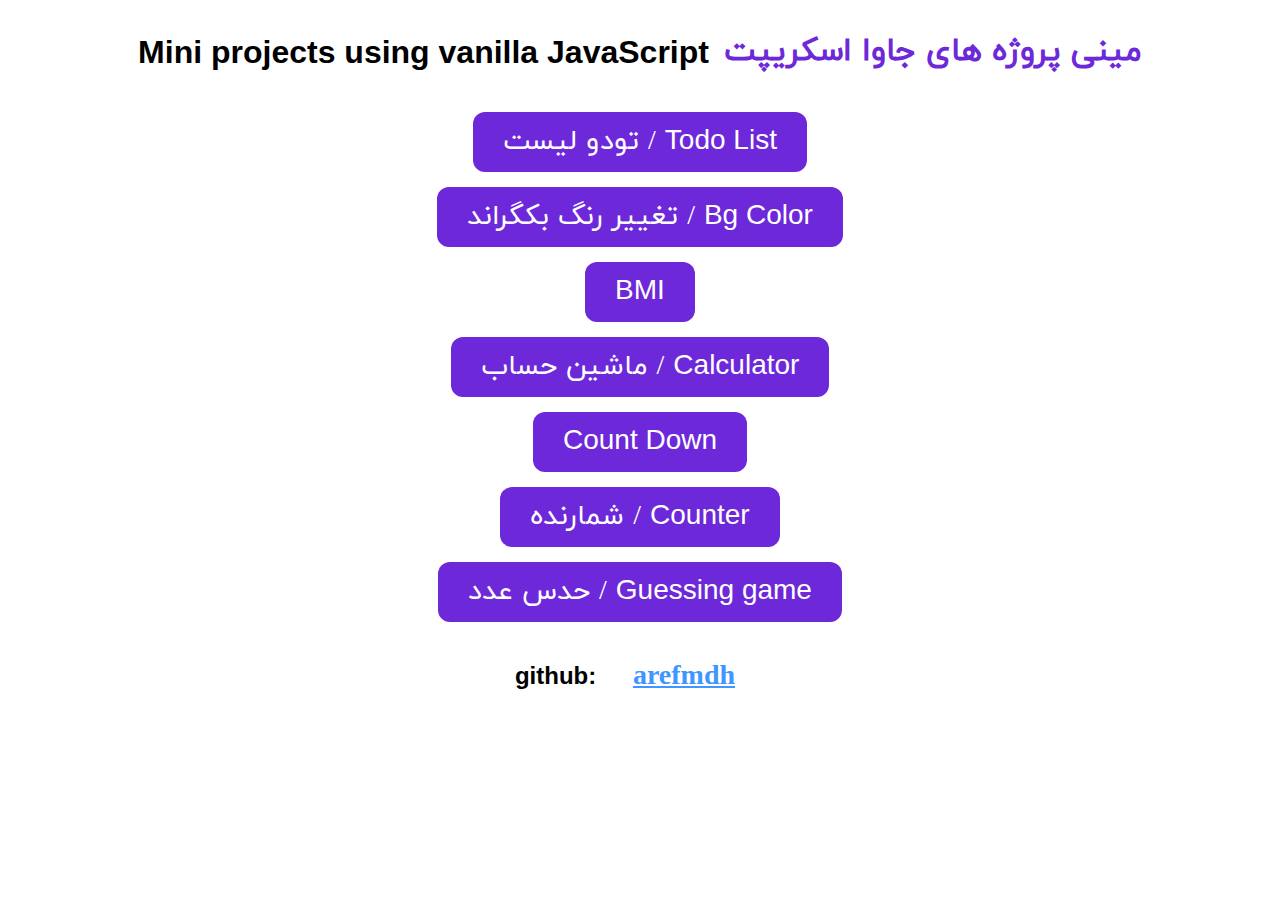
<file: index.html>
<!DOCTYPE html>
<html lang="en">
    <head>
        <meta charset="UTF-8" />
        <meta name="viewport" content="width=device-width, initial-scale=1.0" />
        <title>Aref Mini Projects</title>
        <link rel="stylesheet" href="./style.css" />
    </head>
    <body>
        <div class="container">
            <div
                style="
                    display: flex;
                    gap: 15px;
                    align-items: center;
                    justify-content: center;
                "
            >
                <h1
                    style="
                        font-family: 'Lucida Sans', 'Lucida Sans Regular',
                            'Lucida Grande', 'Lucida Sans Unicode', Geneva,
                            Verdana, sans-serif;
                    "
                >
                    Mini projects using vanilla JavaScript
                </h1>
                <h1 style="color: #6d28d9">مینی پروژه های جاوا اسکریپت</h1>
            </div>
            <div class="btns">
                <button>
                    <a href="./toDoListProject/main.html"
                        >تودو لیست /
                        <span
                            style="
                                font-family: 'Lucida Sans',
                                    'Lucida Sans Regular', 'Lucida Grande',
                                    'Lucida Sans Unicode', Geneva, Verdana,
                                    sans-serif;
                            "
                            >Todo List</span
                        ></a
                    ></button
                ><button>
                    <a href="./bgColor/main.html"
                        >تغییر رنگ بکگراند /
                        <span
                            style="
                                font-family: 'Lucida Sans',
                                    'Lucida Sans Regular', 'Lucida Grande',
                                    'Lucida Sans Unicode', Geneva, Verdana,
                                    sans-serif;
                            "
                            >Bg Color</span
                        ></a
                    >
                </button>
                <button>
                    <a href="./BMI/main.html">
                        <span
                            style="
                                font-family: 'Lucida Sans',
                                    'Lucida Sans Regular', 'Lucida Grande',
                                    'Lucida Sans Unicode', Geneva, Verdana,
                                    sans-serif;
                            "
                            >BMI</span
                        ></a
                    >
                </button>
                <button>
                    <a href="./calculator/main.html"
                        >ماشین حساب /
                        <span
                            style="
                                font-family: 'Lucida Sans',
                                    'Lucida Sans Regular', 'Lucida Grande',
                                    'Lucida Sans Unicode', Geneva, Verdana,
                                    sans-serif;
                            "
                            >Calculator</span
                        ></a
                    >
                </button>
                <button>
                    <a href="./countDown/main.html"
                        ><span
                            style="
                                font-family: 'Lucida Sans',
                                    'Lucida Sans Regular', 'Lucida Grande',
                                    'Lucida Sans Unicode', Geneva, Verdana,
                                    sans-serif;
                            "
                            >Count Down</span
                        ></a
                    >
                </button>
                <button>
                    <a href="./counter/main.html"
                        >شمارنده /
                        <span
                            style="
                                font-family: 'Lucida Sans',
                                    'Lucida Sans Regular', 'Lucida Grande',
                                    'Lucida Sans Unicode', Geneva, Verdana,
                                    sans-serif;
                            "
                            >Counter</span
                        ></a
                    >
                </button>
                <button>
                    <a href="./guessingNum/main.html"
                        >حدس عدد /
                        <span
                            style="
                                font-family: 'Lucida Sans',
                                    'Lucida Sans Regular', 'Lucida Grande',
                                    'Lucida Sans Unicode', Geneva, Verdana,
                                    sans-serif;
                            "
                            >Guessing game</span
                        ></a
                    >
                </button>
            </div>
            <div
                style="
                    font-family: 'Gill Sans', 'Gill Sans MT', Calibri,
                        'Trebuchet MS', sans-serif;
                "
            >
                <h2>
                    github:
                    <a
                        style="color: #4096ff; text-decoration: underline"
                        href="https://github.com/arefmdh/miniProjects"
                        >arefmdh</a
                    >
                </h2>
            </div>
        </div>
    </body>
</html>
</file>
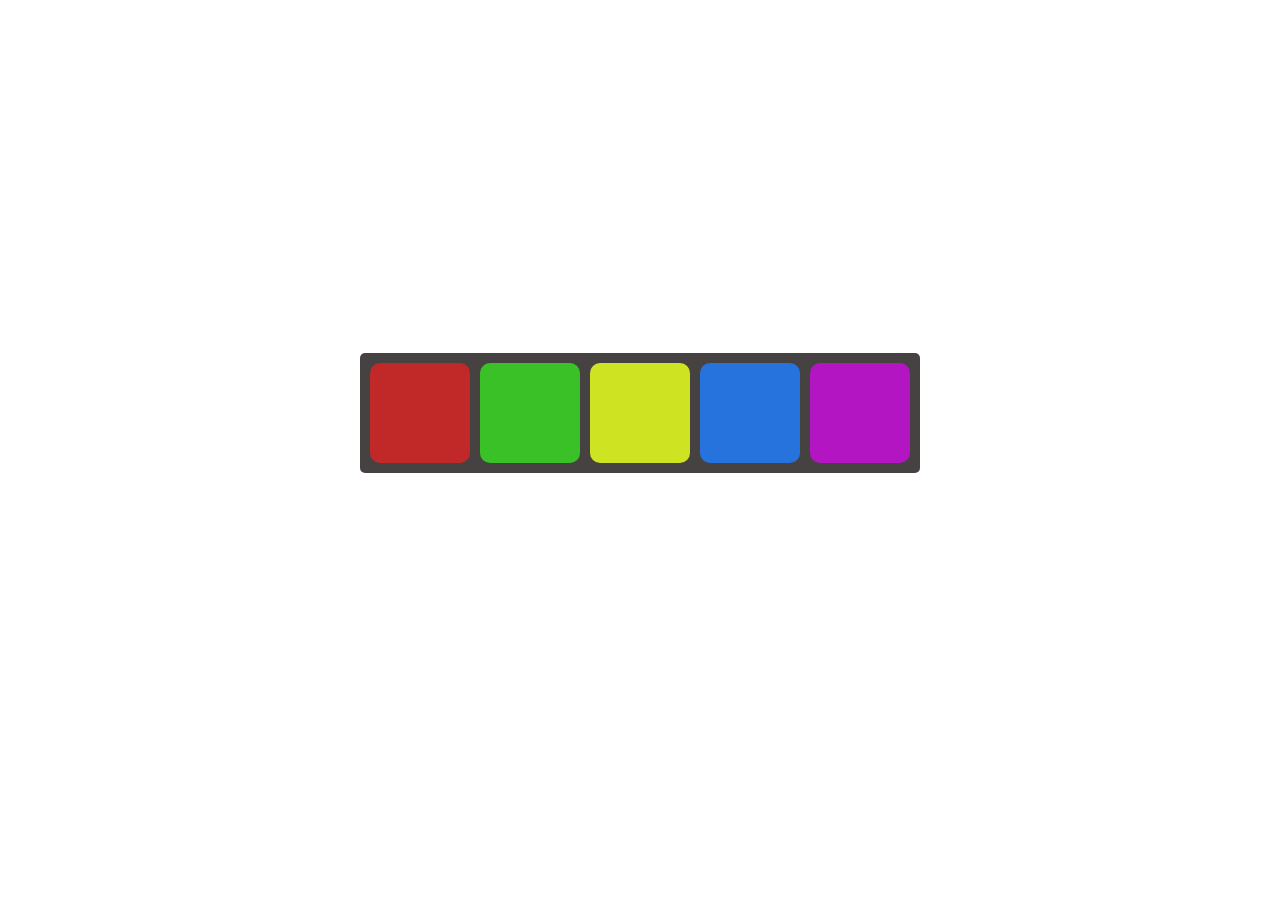
<file: bgColor/main.html>
<!DOCTYPE html>
<html lang="en">
  <head>
    <meta charset="UTF-8" />
    <meta http-equiv="X-UA-Compatible" content="IE=edge" />
    <meta name="viewport" content="width=device-width, initial-scale=1.0" />
    <link rel="stylesheet" href="./style.css" />
    <title>BG Color</title>
  </head>
  <body>
    <div class="container">
      <div class="option red" data-color="rgb(193, 40, 40)"></div>
      <div class="option green" data-color="rgb(58, 193, 40)"></div>
      <div class="option yellow" data-color="rgb(206, 228, 35)"></div>
      <div class="option blue" data-color="rgb(38, 115, 222)"></div>
      <div class="option purple" data-color="rgb(178, 21, 193)"></div>
    </div>
    <script src="./app.js"></script>
  </body>
</html>
</file>
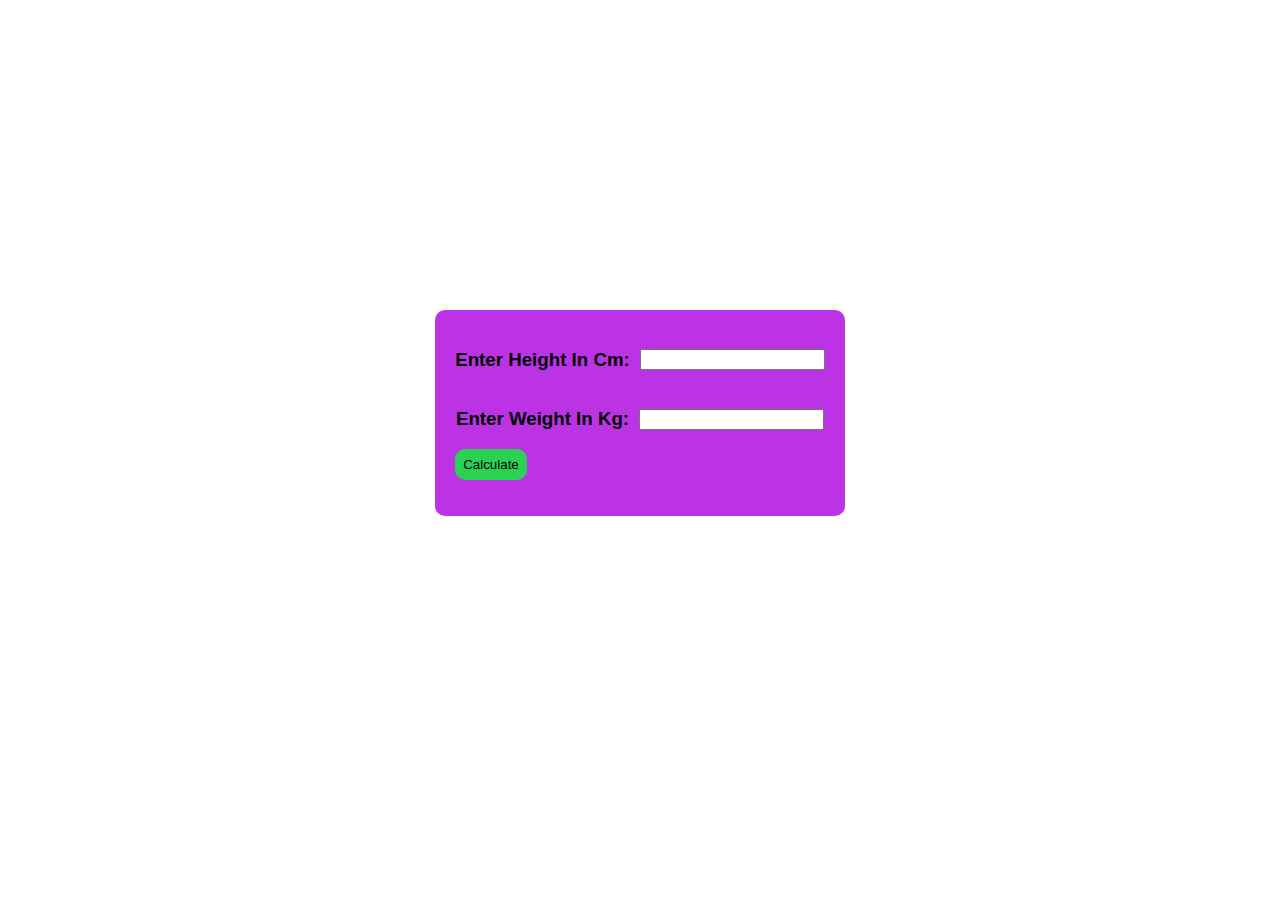
<file: BMI/main.html>
<!DOCTYPE html>
<html lang="en">
  <head>
    <meta charset="UTF-8" />
    <meta http-equiv="X-UA-Compatible" content="IE=edge" />
    <meta name="viewport" content="width=device-width, initial-scale=1.0" />
    <link rel="stylesheet" href="./style.css" />
    <title>BMI</title>
  </head>
  <body>
    <div class="container">
      <div class="height">
        <h3>Enter Height In Cm:</h3>
        <input type="number" class="height-input" />
      </div>
      <div class="weight">
        <h3>Enter Weight In Kg:</h3>
        <input type="text" class="weight-input" />
      </div>
      <button class="btn">Calculate</button>
      <span>
        <p class="result"></p>
      </span>
      <span class="error"></span>
    </div>
    <script src="./app.js"></script>
  </body>
</html>
</file>
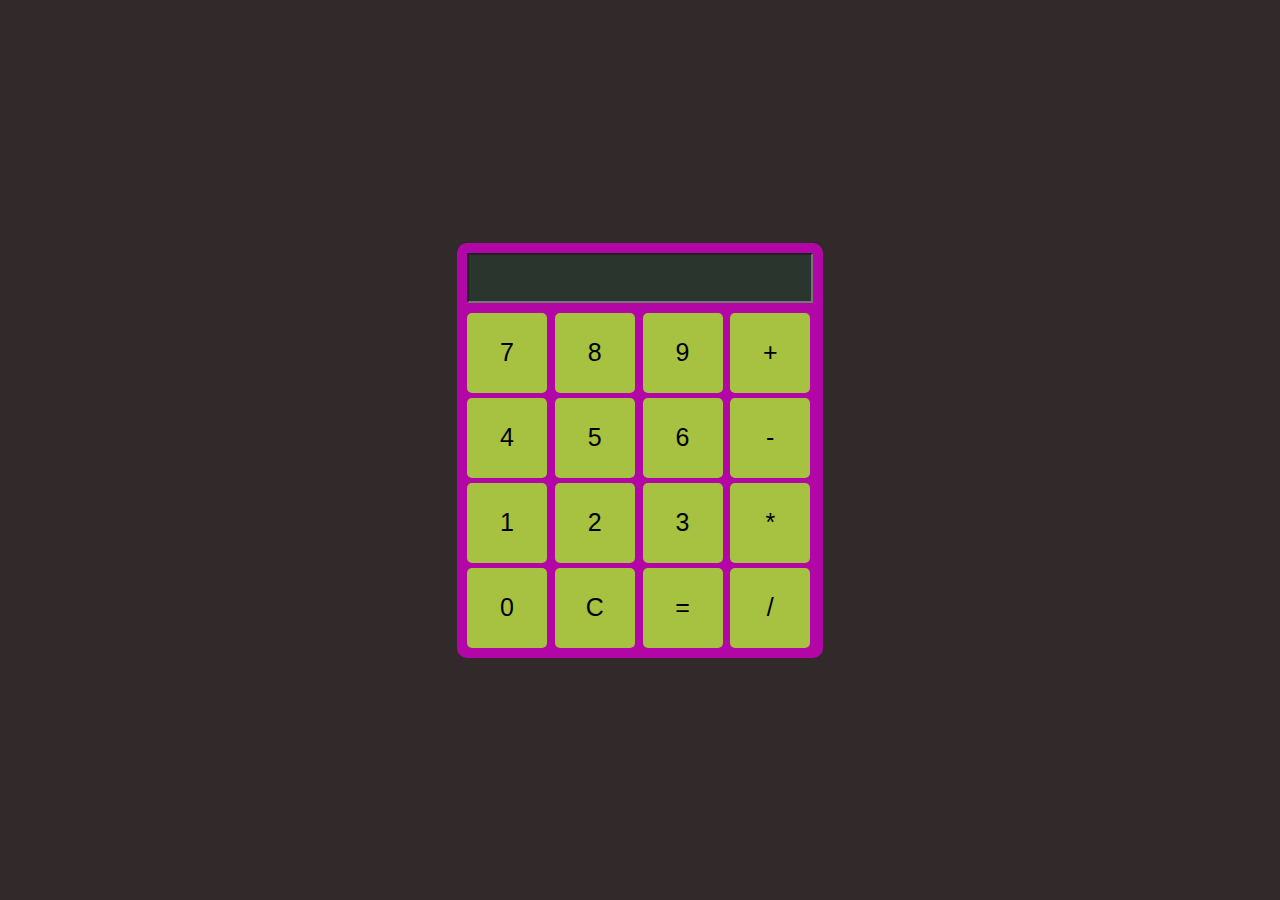
<file: calculator/main.html>
<!DOCTYPE html>
<html lang="en">
  <head>
    <meta charset="UTF-8" />
    <meta http-equiv="X-UA-Compatible" content="IE=edge" />
    <meta name="viewport" content="width=device-width, initial-scale=1.0" />
    <link rel="stylesheet" href="./style.css" />
    <title>Calculator</title>
  </head>
  <body>
    <div class="container">
      <div class="calculator">
        <input type="text" class="result" readonly />
        <div class="buttons">
          <button class="btn" value="7">7</button>
          <button class="btn" value="8">8</button>
          <button class="btn" value="9">9</button>
          <button class="btn" value="+">+</button>
          <button class="btn" value="4">4</button>
          <button class="btn" value="5">5</button>
          <button class="btn" value="6">6</button>
          <button class="btn" value="-">-</button>
          <button class="btn" value="1">1</button>
          <button class="btn" value="2">2</button>
          <button class="btn" value="3">3</button>
          <button class="btn" value="*">*</button>
          <button class="btn" value="0">0</button>
          <button class="btn clear">C</button>
          <button class="btn equals">=</button>
          <button class="btn" value="/">/</button>
        </div>
      </div>
    </div>
    <script src="./app.js"></script>
  </body>
</html>
</file>
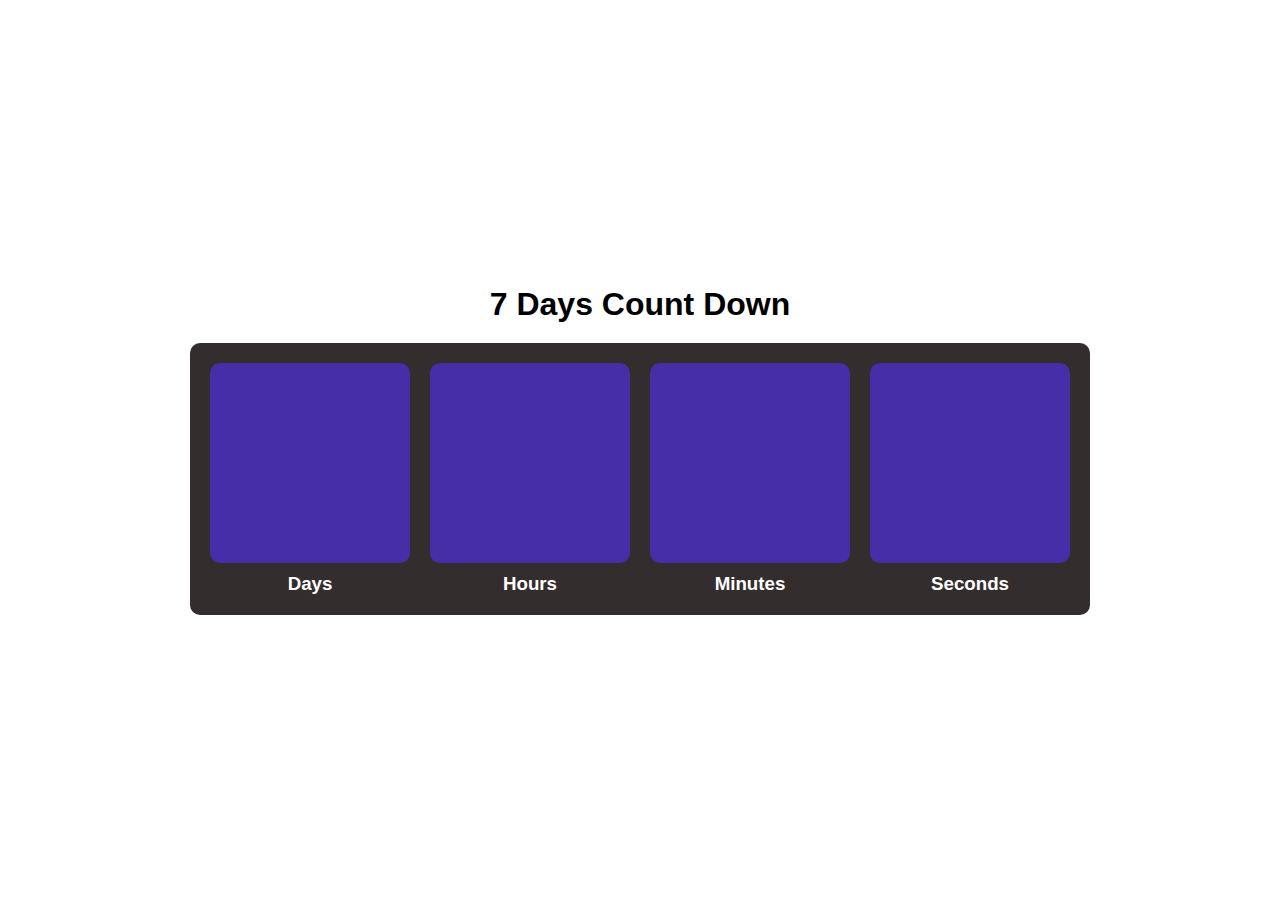
<file: countDown/main.html>
<!DOCTYPE html>
<html lang="en">
  <head>
    <meta charset="UTF-8" />
    <meta http-equiv="X-UA-Compatible" content="IE=edge" />
    <meta name="viewport" content="width=device-width, initial-scale=1.0" />
    <link rel="stylesheet" href="./style.css" />
    <title>Count Down</title>
  </head>
  <body>
    <div class="container">
      <h1>7 Days Count Down</h1>
      <div class="count-down">
        <div>
          <div class="time day"></div>
          <h3>Days</h3>
        </div>
        <div>
          <div class="time hour"></div>
          <h3>Hours</h3>
        </div>
        <div>
          <div class="time min"></div>
          <h3>Minutes</h3>
        </div>
        <div>
          <div class="time sec"></div>
          <h3>Seconds</h3>
        </div>
      </div>
    </div>

    <script src="./app.js"></script>
  </body>
</html>
</file>
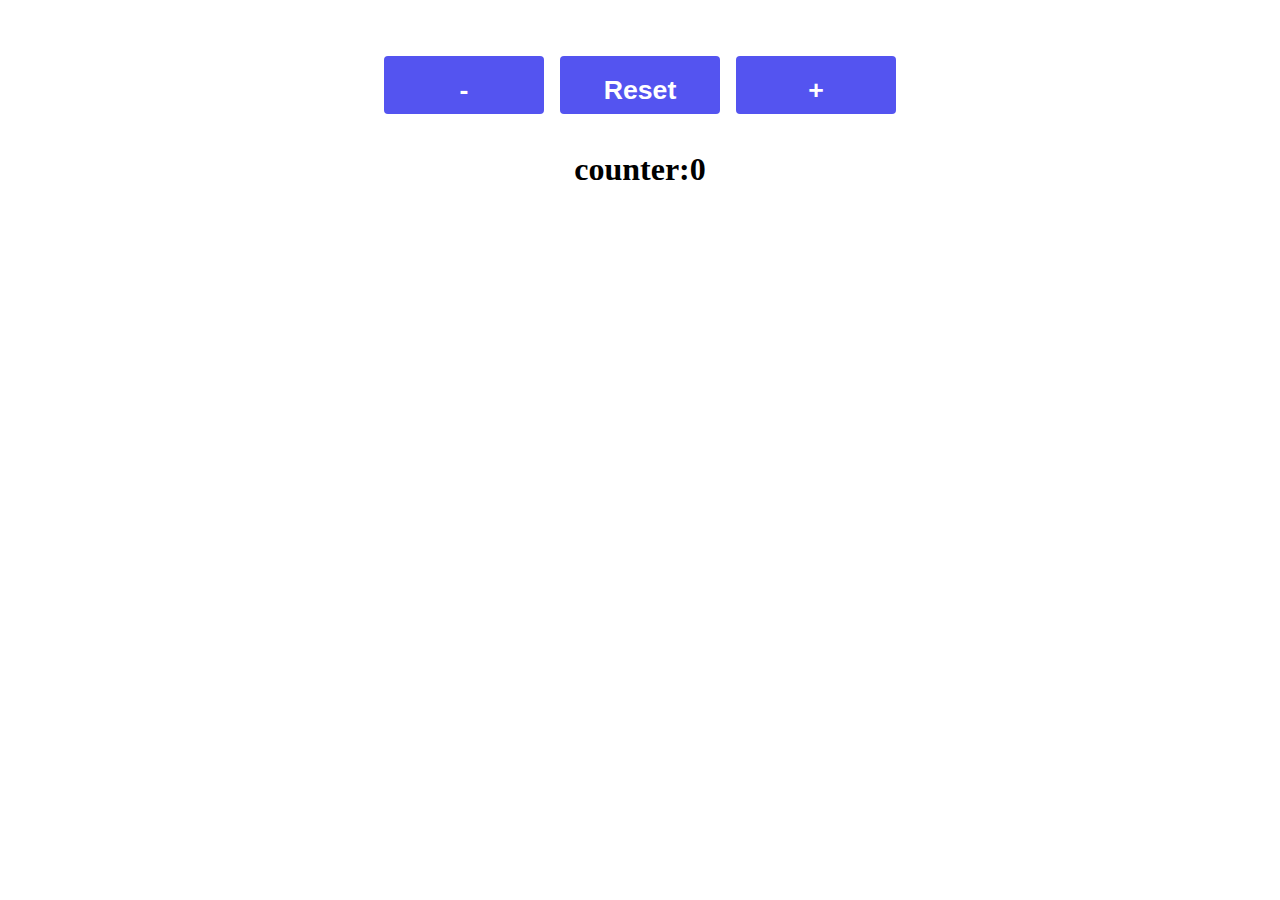
<file: counter/main.html>
<!DOCTYPE html>
<html lang="en">
  <head>
    <meta charset="UTF-8" />
    <meta http-equiv="X-UA-Compatible" content="IE=edge" />
    <meta name="viewport" content="width=device-width, initial-scale=1.0" />
    <link rel="stylesheet" href="./style.css" />
    <title>Counter</title>
  </head>
  <body>
    <div class="container">
      <button class="btn btn--minus">
        <h1>-</h1>
      </button>
      <button class="btn btn--reset">
        <h1>Reset</h1>
      </button>
      <button class="btn btn--plus">
        <h1>+</h1>
      </button>
      <h1>counter: <span id="fd"> 0 </span></h1>
    </div>
    <script src="./index.js"></script>
  </body>
</html>
</file>
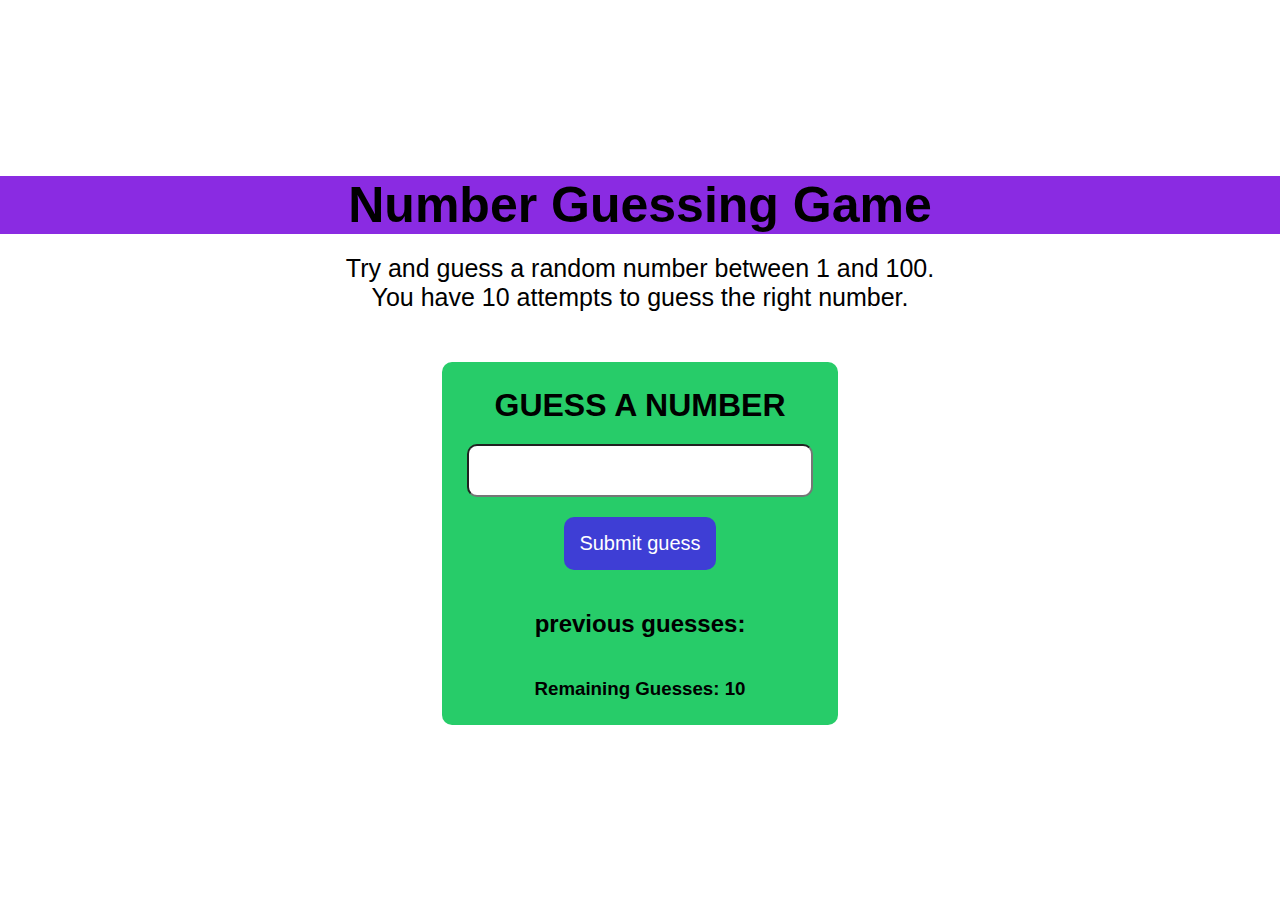
<file: guessingNum/main.html>
<!DOCTYPE html>
<html lang="en">
  <head>
    <meta charset="UTF-8" />
    <meta http-equiv="X-UA-Compatible" content="IE=edge" />
    <meta name="viewport" content="width=device-width, initial-scale=1.0" />
    <link rel="stylesheet" href="./style.css" />
    <title>Num guessing</title>
  </head>
  <body>
    <div class="container">
      <div class="info">
        <h1>Number Guessing Game</h1>
        <p>
          Try and guess a random number between 1 and 100. <br />You have 10
          attempts to guess the right number.
        </p>
      </div>
      <div class="game">
        <h1>GUESS A NUMBER</h1>
        <input type="number" class="number-input" />
        <button class="btn">Submit guess</button>
        <div class="result"></div>
        <h2>previous guesses:</h2>
        <div class="pre-guess"></div>
        <h3 class="remaining-guesses">Remaining Guesses: 10</h3>
      </div>
    </div>
    <script src="./app.js"></script>
  </body>
</html>
</file>
<file: style.css>
.container,
.btns {
    display: flex;
    flex-direction: column;
    align-items: center;
    justify-content: center;
    gap: 15px;
}
h1 {
    font-size: 32px;
}
button {
    background: #6d28d9;
    padding: 0;
    min-height: 60px;
    border: none;
    border-radius: 12px;
    transition: all 0.2s;
}
button:hover {
    transform: translateY(-3px);
    box-shadow: 0px 5px 10px 1px rgb(32, 31, 31);
}
button:hover a {
    transform: scale(1.07);
}
a {
    padding: 30px;
    width: 100%;
    color: #fff;
    text-decoration: none;
    font-size: 28px;
}
/* Fonts */
@font-face {
    font-family: "iranyekan";
    font-weight: normal;
    font-style: normal;
    src: url("./toDoListProject/assets/fonts/iranyekanwebregular.woff")
        format("woff");
}

body,
button,
a,
input {
    font-family: "iranyekan";
}
</file>
<file: bgColor/style.css>
body {
  display: flex;
  justify-content: center;
  align-items: center;
  height: 90vh;
}
.container {
  background-color: rgb(70, 66, 66);
  display: flex;
  gap: 10px;
  padding: 10px;
  border-radius: 5px;
}
.option {
  width: 100px;
  height: 100px;
  border-radius: 10px;
  cursor: pointer;
}
.red {
  background-color: rgb(193, 40, 40);
}
.green {
  background-color: rgb(58, 193, 40);
}
.yellow {
  background-color: rgb(206, 228, 35);
}
.blue {
  background-color: rgb(38, 115, 222);
}
.purple {
  background-color: rgb(178, 21, 193);
}
</file>
<file: BMI/style.css>
body {
  display: flex;
  justify-content: center;
  align-items: center;
  min-height: 90vh;
  font-family: sans-serif;
}
.container {
  background-color: #bc33e6;
  border-radius: 10px;
  padding: 20px;
}
.height,
.weight {
  display: flex;
  align-items: center;
  justify-content: center;
  gap: 10px;
}
.btn {
  outline: none;
  border: none;
  background-color: #2ad254;
  padding: 8px;
  cursor: pointer;
  border-radius: 10px;
}
</file>
<file: calculator/style.css>
*,
*::before,
*::after {
  margin: 0;
  padding: 0;
  box-sizing: border-box;
  list-style: none;
}
.container {
  height: 100vh;
  display: flex;
  justify-content: center;
  align-items: center;
  background-color: #322a2a;
}
.calculator {
  background-color: rgb(178, 6, 167);
  padding: 10px;
  border-radius: 10px;
  display: flex;
  flex-direction: column;
  gap: 10px;
  height: auto;
}
.result {
  height: 50px;
  padding: 10px;
  background-color: #29352d;
  text-align: right;
  color: #fff;
  font-size: 25px;
}
.buttons {
  display: grid;
  grid-template-columns: repeat(4, 1fr);
  gap: 5px;
}
.btn {
  width: 80px;
  height: 80px;
  border: none;
  outline: none;
  background-color: rgb(167, 193, 65);
  cursor: pointer;
  font-size: 25px;
  border-radius: 5px;
}
</file>
<file: countDown/style.css>
*,
*::before,
*::after {
  margin: 0;
  padding: 0;
  box-sizing: border-box;
  list-style: none;
}
.container {
  height: 100vh;
  display: flex;
  justify-content: center;
  align-items: center;
  flex-direction: column;
  gap: 20px;
  font-family: sans-serif;
}
.count-down {
  display: flex;
  justify-content: center;
  align-items: center;
  gap: 20px;
  background-color: #332d2d;
  color: #fff;
  border-radius: 10px;
  padding: 20px;
}
.count-down div {
  display: flex;
  flex-direction: column;
  justify-content: center;
  align-items: center;
  gap: 10px;
}
.time {
  min-width: 200px;
  min-height: 200px;
  background-color: #472ea9;
  border-radius: 10px;
  font-size: 100px;
}
</file>
<file: counter/style.css>
.container {
    display: flex;
    align-items: center;
    justify-content: center;
    flex-wrap: wrap;
    gap: 1rem;
    padding: 3rem;
}
.btn {
    cursor: pointer;
    width: 10rem;
    height: 3.6rem;
    background-color: rgb(84, 84, 240);
    border-radius: 4px;
    border: 0;
    outline: 0;
    white-space: nowrap;
    transition: all 0.2s ease-in-out;
}
.btn h1 {
    display: flex;
    align-items: center;
    justify-content: center;
    color: #fff;
    transition: all 0.2s ease-in-out;
}
.btn:hover {
    transform: translateY(-3px);
    box-shadow: 0px 5px 10px 1px rgb(32, 31, 31);
}
.btn:hover h1 {
    transform: scale(1.07);
}
.container > h1 {
    min-width: 100vw;
    display: flex;
    align-items: center;
    justify-content: center;
}
</file>
<file: guessingNum/style.css>
*,
*::before,
*::after {
  margin: 0;
  padding: 0;
  box-sizing: border-box;
  list-style: none;
}
.container {
  min-height: 100vh;
  display: flex;
  align-items: center;
  justify-content: center;
  flex-direction: column;
  gap: 50px;
  font-family: sans-serif;
}
.info {
  display: flex;
  flex-direction: column;
  justify-content: center;
  align-items: center;
  width: 100%;
  gap: 20px;
}
.info h1 {
  font-size: 50px;
  background-color: blueviolet;
  width: 100%;
  text-align: center;
}
.info p {
  font-size: 25px;
  text-align: center;
}
.game {
  background-color: #27cc69;
  padding: 25px;
  display: flex;
  flex-direction: column;
  justify-content: center;
  align-items: center;
  gap: 20px;
  border-radius: 10px;
}
.number-input {
  padding: 10px;
  font-size: 25px;
  border-radius: 10px;
}
.btn {
  border: none;
  outline: none;
  padding: 15px;
  background-color: rgb(62, 62, 213);
  color: #fff;
  font-size: 20px;
  cursor: pointer;
  border-radius: 10px;
}
.pre-guess {
  display: flex;
  flex-direction: column;
  justify-content: center;
  align-items: center;
  gap: 5px;
}
.pre-guess div {
  font-size: 25px;
}
.result {
  font-size: 30px;
}
</file>
